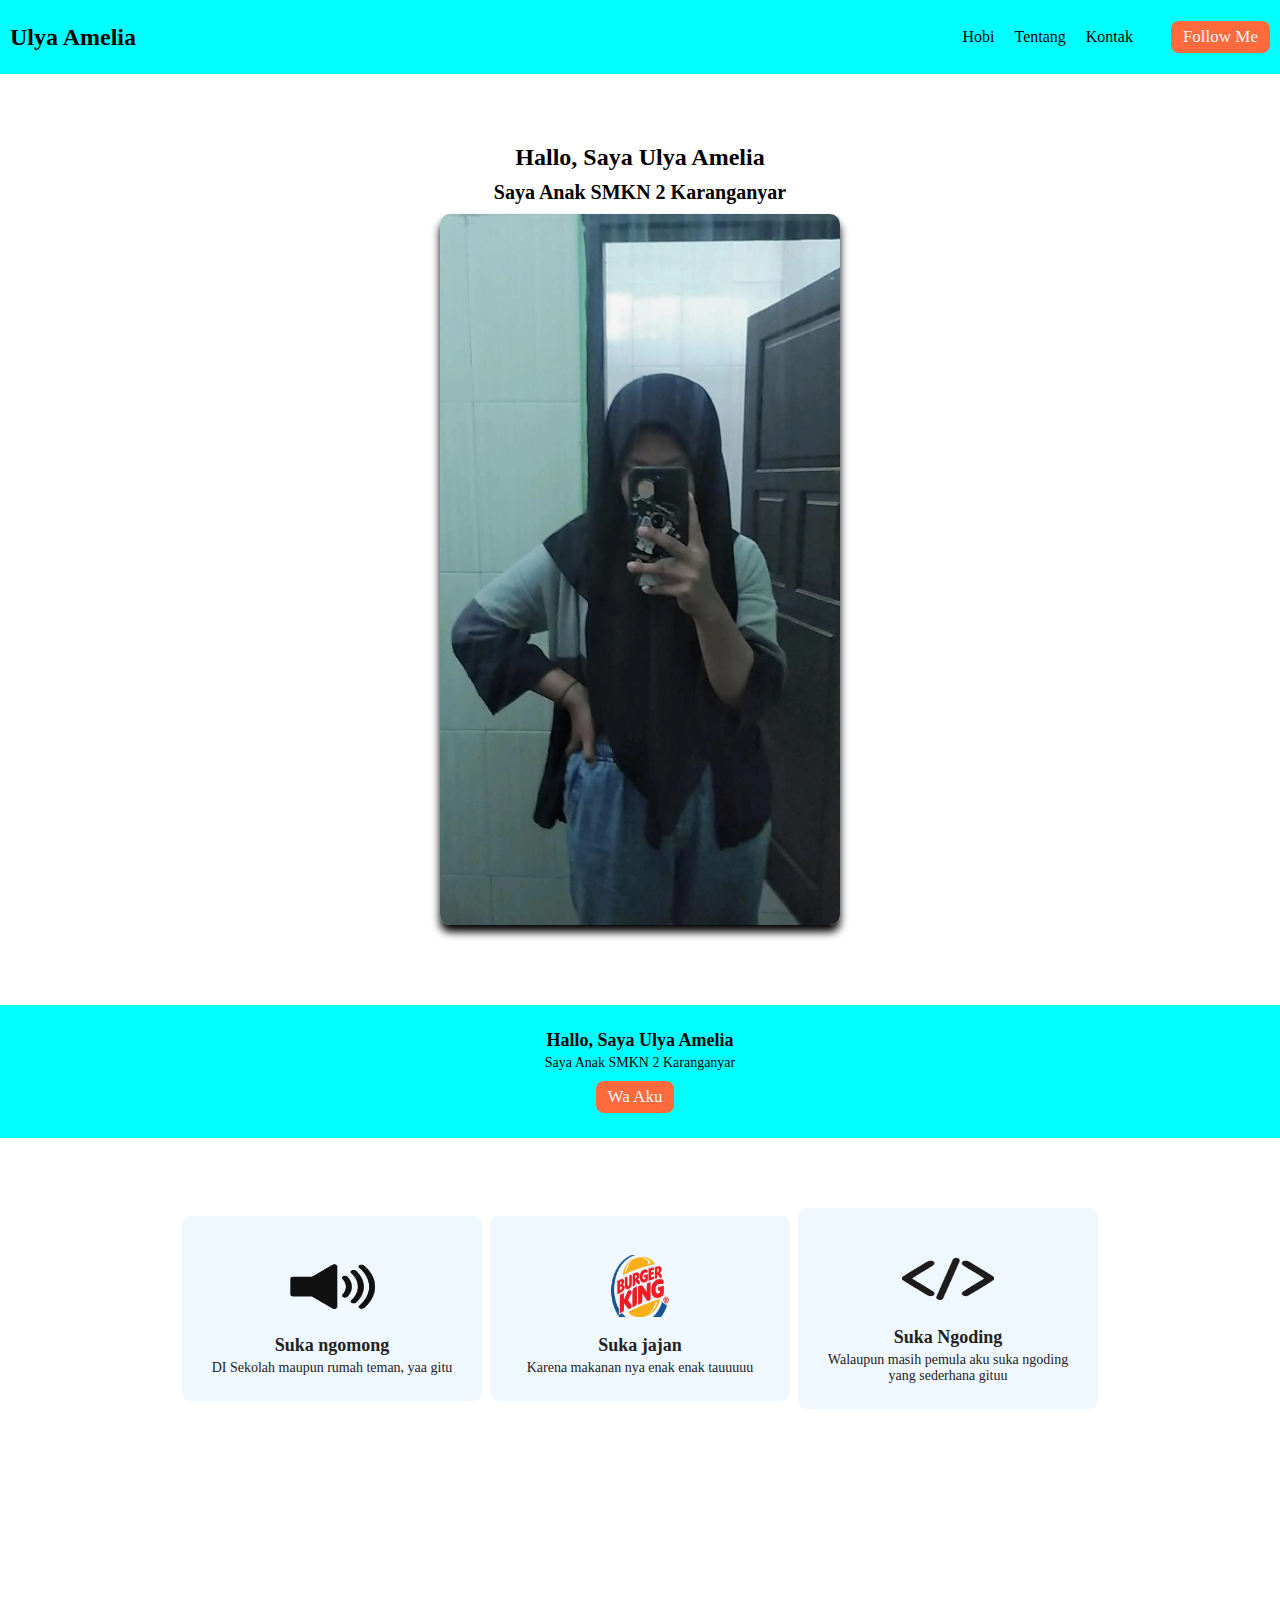
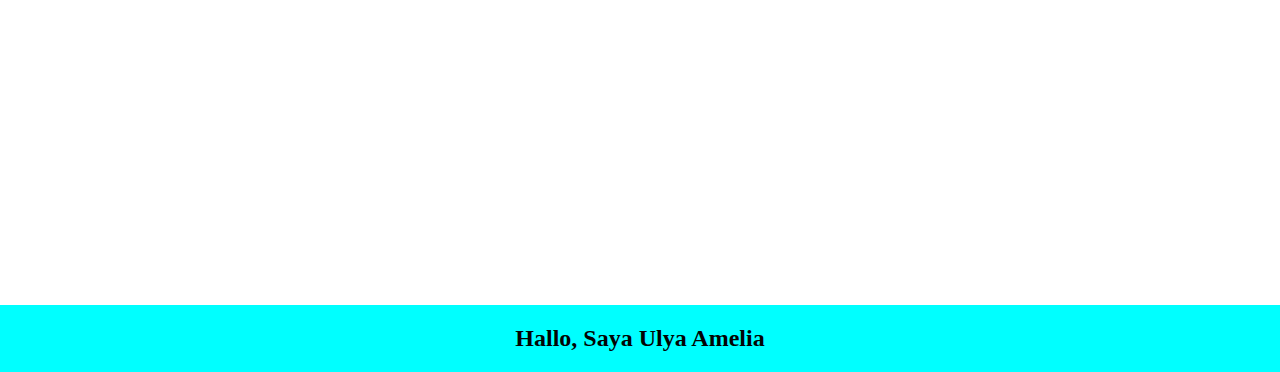
<file: index.html>
<!DOCTYPE html>
<html lang="en">
<head>
    <meta charset="UTF-8">
    <meta http-equiv="X-UA-Compatible" content="IE=edge">
    <meta name="viewport" content="width=device-width, initial-scale=1.0">
    <link rel="stylesheet" href="style.css">
    <title>Portfolio Ulya</title>
</head>
<body>
    <!-- Navbar -->
    <header>
        <h2 class="Nama">Ulya Amelia</h2>
        <nav>
            <ul>
                <li><a href="#hobi">Hobi</a></li>
                <li><a href="index2.html">Tentang</a></li>
                <li><a href="contact.html">Kontak</a></li>
            </ul>
        </nav>
        <a href="https://instagram.com/xlyml__"><button class="tombol">Follow Me</button></a>
    </header>
    <!-- Akhir Navbar -->
    <div class="con-1">
        <div class="intro">
            <p class="title">Hallo, Saya Ulya Amelia</p>
            <p class="des">Saya Anak SMKN 2 Karanganyar</p>
            <img src="aset/ulya.jpeg" alt="Gambar quuu" class="Foto">
        </div>
    </div>
    <div class="paralax" id="hobi">
        <div class="tentang">
            <p class="card-title">Hallo, Saya Ulya Amelia</p>
            <p class="card-des">Saya Anak SMKN 2 Karanganyar</p>  
            <div class="mt-10">
            <a href="https://wa.me/+6285801389795"><button class="tombol">Wa Aku</button></a>
            </div>
        </div>
        <div class="con-1">
                <div class="card">
                    <div class="card-item">
                        <img src="aset/pengeras-suara-jpg.png" alt="logo" class="icon">
                        <p class="card-title">Suka ngomong</p>
                        <p class="card-des">DI Sekolah maupun rumah teman, yaa gitu</p>
                    </div>
                    <div class="card-item">
                        <img src="aset/Logo.png" alt="logo" class="icon">
                        <p class="card-title">Suka jajan</p>
                        <p class="card-des">Karena makanan nya enak enak tauuuuu</p>
                    </div>
                    <div class="card-item">
                        <img src="aset/acode.png" alt="logo" class="icon">
                        <p class="card-title">Suka Ngoding</p>
                        <p class="card-des">Walaupun masih pemula aku suka ngoding yang sederhana gituu</p>
                    </div>
                </div>    
        </div>
    </div>
    <footer>
        <p class="title">Hallo, Saya Ulya Amelia</p>
    </footer>

    <script>
        function redirInstagram() {
            window,Location, href = "https//:Instagram.com/xlyml__"
        }

        function redirWhatsapp( {
            window,Location,href = "https//:wa me/085801389795"
        })
    </script>
</body>
</html>
</file>
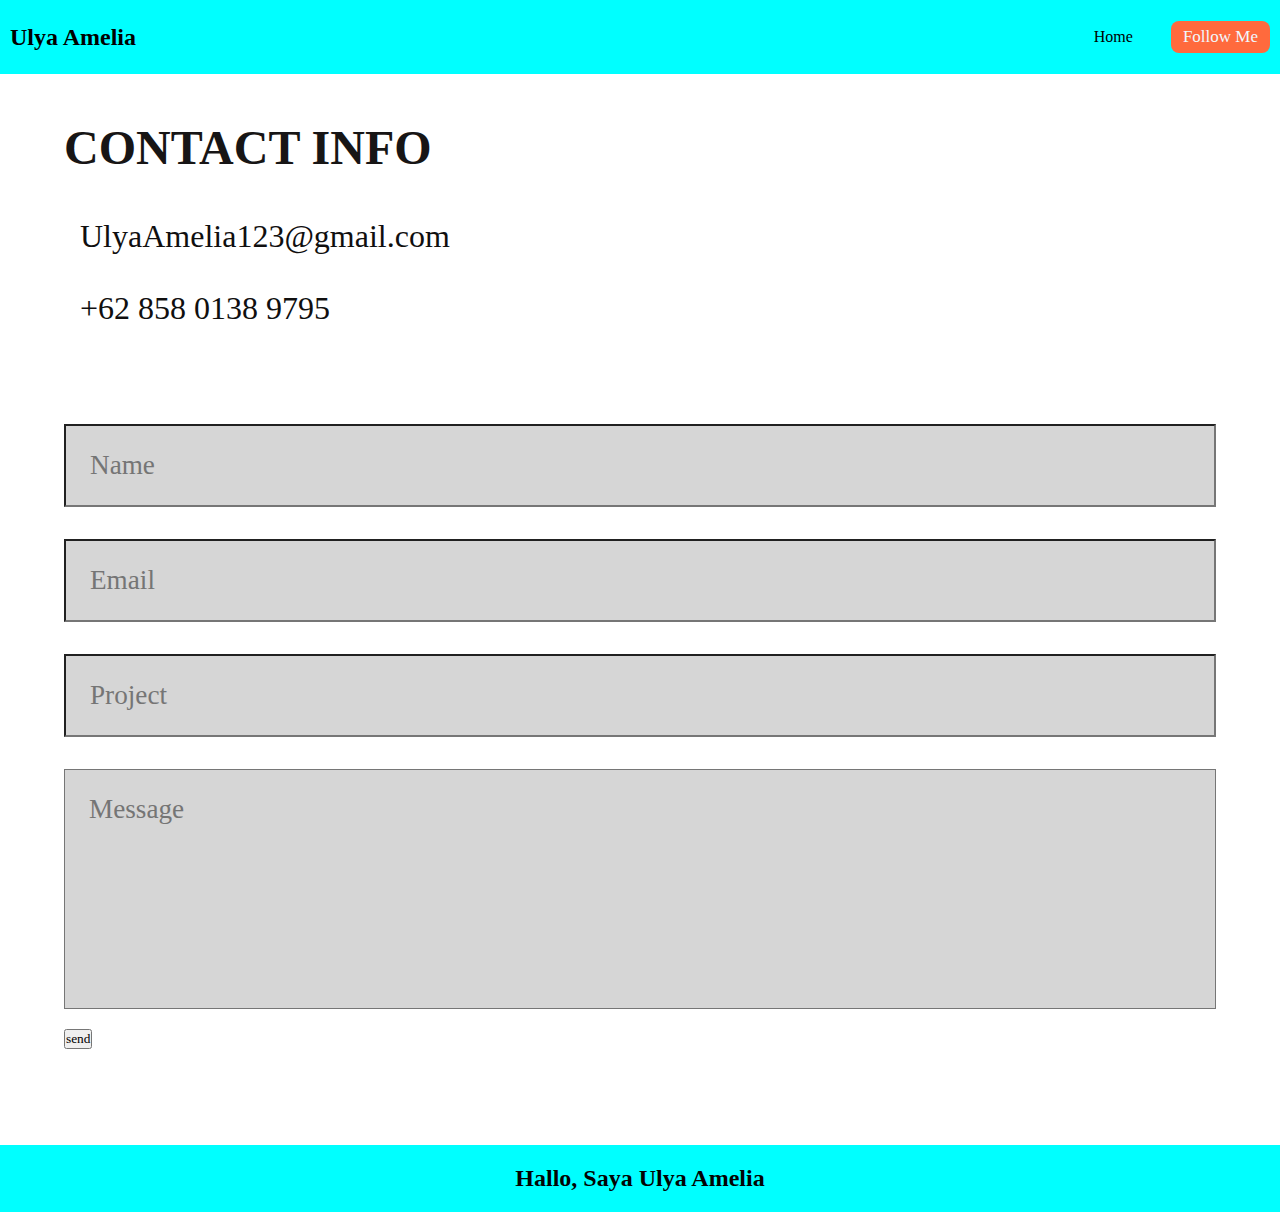
<file: contact.html>
<!DOCTYPE html>
<html lang="en">

<head>
    <meta charset="UTF-8">
    <meta http-equiv="X-UA-Compatible" content="IE=edge">
    <meta name="viewport" content="width=device-width, initial-scale=1.0">
    <link rel="stylesheet" href="style.css">
    <link rel="stylesheet" href="gaya.css">
    <title>Portfolio Ulya</title>
</head>

<body>
    <!-- Bagian Navbar -->
    <header>
        <h2 class="Nama">Ulya Amelia</h2>
        <nav>
            <ul>
                <li><a href="index.html">Home</a></li>
            </ul>
        </nav>
        <button class="tombol">Follow Me</button>
    </header>
    <!-- contact section starts  -->

    <section class="contact" id="contact">

        <div class="row">

            <div class="content">

                <h3 class="title">contact info</h3>

                <div class="info">
                    <h3> <i class="fas fa-envelope"></i> UlyaAmelia123@gmail.com</h3>
                    <h3> <i class="fas fa-phone"></i> +62 858 0138 9795</h3>
                </div>

            </div>

            <form action="">

                <input type="text" placeholder="name" class="box">
                <input type="email" placeholder="email" class="box">
                <input type="text" placeholder="project" class="box">
                <textarea name="" id="" cols="30" rows="10" class="box message" placeholder="message"></textarea>
                <button type="submit" class="btn"> send <i class="fas fa-paper-plane"></i> </button>

            </form>

        </div>

    </section>

    <!-- contact section ends -->

    <footer>
        <p class="title">Hallo, Saya Ulya Amelia</p>
    </footer>
</body>

</html>
</file>
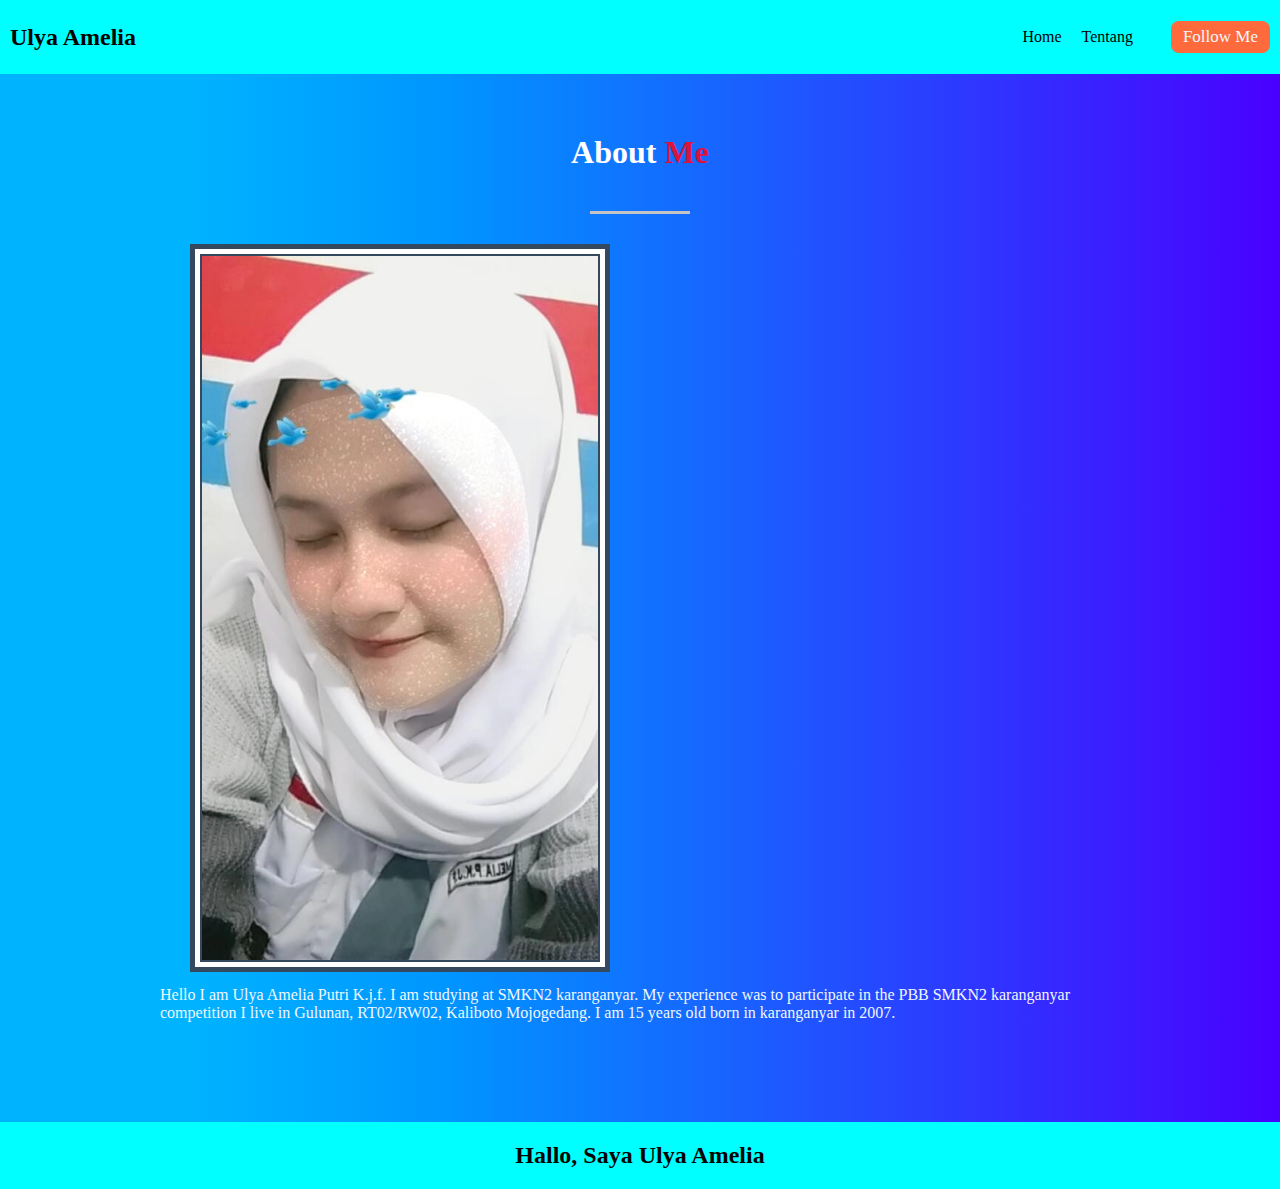
<file: index2.html>
<!DOCTYPE html>
<html lang="en">
<head>
    <meta charset="UTF-8">
    <meta http-equiv="X-UA-Compatible" content="IE=edge">
    <meta name="viewport" content="width=device-width, initial-scale=1.0">
    <link rel="stylesheet" href="style.css">
    <title>Portfolio Ulya</title>
</head>
<body class="koala">
    <!-- Bagian Navbar -->
    <header>
        <h2 class="Nama">Ulya Amelia</h2>
        <nav>
            <ul>
                <li><a href="index.html">Home</a></li>
                <li><a href="">Tentang</a></li>
            </ul>
        </nav>
        <button class="tombol">Follow Me</button>
    </header>
    <!-- ---------------------------- About Me ------------------------------- -->
        <div class="about-section">
            <div class="inner-width">
                <h1>About <span>Me</span></h1>
                <div class="border"></div>
                <div class="about-section-row">
                    <div class="about-section-col">
                        <div class="about">
                            <img src="aset/ulya2.jpeg" alt="foto" width="400px">
                            <p>
                                Hello I am Ulya Amelia Putri K.j.f. I am studying at SMKN2 karanganyar.
                                My experience was to participate in the PBB SMKN2 karanganyar competition  
                                I live in Gulunan, RT02/RW02, Kaliboto Mojogedang.
                                I am 15 years old born in karanganyar in 2007. 
                            </p>
                        </div>
                    </div>
                </div>
            </div>
    </div>
<footer>
    <p class="title">Hallo, Saya Ulya Amelia</p>
</footer>
</body>
</html>
</file>
<file: style.css>
/* Body html */
*, html, body {
    margin: 0;
    padding: 0;
    box-sizing: border-box;
    font-family: Georgia, 'Times New Roman', Times, serif;
    scroll-behavior: smooth;
}
/* End Html Body */

/* Navbar */
header {
    background: aqua;
    color: rgb(0, 0, 0);
    display: flex;
    flex-wrap: wrap;
    justify-content: center;
    align-items: center;
    gap: 10px;
}

.Nama {
    margin-right: auto;
    margin-left: 10px;
    cursor: pointer;
    transition: all .4s ease 0s;
}

.Nama:hover {
    color: rgb(255, 0, 0);
    transform: rotate(5deg);
}

.tombol {
    margin-right: 10px;
    border: none;
    font-size: 17px;
    padding: 6px 12px;
    background: #FF6A3D;
    color: aliceblue;
    border-radius: 8px;
    cursor: pointer;
}

nav ul {
    display: flex;
    padding: 18px;
}

li {
    list-style-type: none;
    padding: 10px;
}

li a {
    transition: all .5s ease 0s;
    display: block;
}

li a:hover{
    color: #FF6A3D;
    transform: rotate(3deg);
}

a {
    color: black;
    text-decoration: none;
}

.con-1 {
    max-width: 1200px;
    margin: 0 auto;
    padding: 70px 0;
}

.intro {
    display: flex;
    flex-direction: column;
    justify-content: center;
    align-items: center;
    gap: 10px;
    text-align: center;
}

.title {
    font-size: 24px;
    font-weight: bold;
}

.des {
    font-size: 20px;
    font-weight: bolder;
}

.Foto {
    width: 100%;
    max-width: 400px;
    max-height: auto;
    border-radius: 10px;
    box-shadow: 0 7px 8px rgb(0, 0, 0);
    margin-bottom: 10px;
    padding-top: 0%;
}

.paralax {
    background: linear-gradient(50deg, rgb(2, 0, 36, 1),  rgb(37, 37, 114, 1),  rgb(0, 212, 255, 1) );
    background-attachment: fixed;
    background-position: center;
    background-repeat: no-repeat;
    background-size: cover;
    height: 100vh;
}

.tentang {
    display: flex;
    justify-content: center;
    align-items: center;
    flex-direction: column;
    background: aqua;
    color: #030303;
    padding: 25px;
}

.mt-10 {
    margin-top: 10px;
}

.card {
    display: flex;
    flex-wrap: wrap;
    justify-content: center;
    align-items: center;
    gap: 8px;
}

.card-item {
    position: relative;
    text-align: center;
    width: 300px;
    background: aliceblue;
    color: #222;
    padding: 25px;
    border-radius: 9px;
    transition: all .5s ease 0s;
} 

.card-item:hover {
    box-shadow: 2px 7px 5px 2px rgba(0, 0, 0, 0.5);
    bottom: 35px;
}

.card-title {
    font-size: 18px;
    font-weight: bolder;
}

.card-des {
    font-size: 14px;
    margin-top: 4px;
}

.icon {
    width: 100px;
    height: 70px;
    margin: 10px;
    padding: 4px;
}

footer {
    padding: 20px;
    text-align: center;
    background: aqua;
    color: #030303;
}

.about-section {
    width: 100%;
    background: rgb(0,179,255);
    background: linear-gradient(90deg, rgba(0,179,255,1) 15%, rgba(0,149,255,1) 35%, rgba(73,0,255,1) 100%);
    padding: 60px 0;
  }
  
  .inner-width {
    color: white;
    max-width: 1000px;
    overflow: hidden;
    padding: 0 20px;
    margin: auto;
  }
  
  .about-section h1 {
    text-align: center;
  }
  
  .border {
    width: 100px;
    height: 3px;
    background: rgb(196, 196, 196);
    margin: 40px auto;
  }
  
  .about-section-row {
    display: flex;
    flex-wrap: wrap;
  }
  
  .about-section-col {
    flex: 50%;
  }
  
  .about {
    padding-right: 50px;
  }
  
  .inner-width span {
    color: crimson;
  }

  .about p {
    color: aliceblue;
    text-align: justify;
    margin-bottom: 40px;
  }
  
  .about a:hover {
    color: rgb(255, 255, 255);
    background: rgb(79, 214, 255);
  }
  
  .content {
    float: left;
    font-size: 15px;
    line-height: 40px;
    margin-top: -10px;
    position: relative;
    width: 500px;
  }
  
  .col {
    width: 500px;
  }
  
  .col h2 {
    display: block;
    padding-bottom: 50px;
    font-size: 30px;
  }
  
  .about img {
    box-shadow: 0 0 0 5px white, 0 0 0 10px #34495E;
    border: 2px solid #34495E;
    position: static;
    margin-left: 40px;
    margin-bottom: 20px;
  }
  
  .expand {
    height: 6px;
    background-color: rgb(79, 214, 255);
    margin: 3px 0;
    position: absolute;
    animation: progress 3s linear;
    border-radius: 5px;
  }

@media screen and (max-width: 500px) {
    .card {
        flex-direction: column;
        gap: 0;
    }
    .card-item {
        width: 100%;
    }
    .con-1 {
        padding: 0;
    }

    .intro {
        margin-top: 20pxs;
    }

    .Foto {
        width: 100%;
        height: auto;
        padding: 0;
    }
}
</file>
<file: gaya.css>
.contact .row{
    display: flex;
    align-items: center;
    justify-content: center;
    flex-wrap: wrap;
}

.contact .row .content{
    flex:1 1 30rem;
    padding:4rem;
    padding-bottom: 0;
}

.contact .row form{
    flex:1 1 45rem;
    padding:2rem;
    margin:2rem;
    margin-bottom: 4rem;
}

.contact .row form .box{
    padding:1.5rem;
    margin:1rem 0;
    background:#3333;
    color:#fff;
    text-transform: none;
    font-size: 1.7rem;
    width:100%;
}

.contact .row form .box::placeholder{
    text-transform: capitalize;
}

.contact .row form .message{
    height: 15rem;
    resize: none;
}

.contact .row .content .title{
    text-transform: uppercase;
    color:rgb(23, 21, 21);
    font-size: 3rem;
    padding-bottom: 2rem;
}

.contact .row .content .info h3{
    display: flex;
    align-items: center;
    font-size: 2rem;
    color:rgb(16, 15, 15);
    padding:1rem 0;
    font-weight: normal;
}

.contact .row .content .info h3 i{
    padding-right: 1rem;
    color:var(--yellow);
}
</file>
